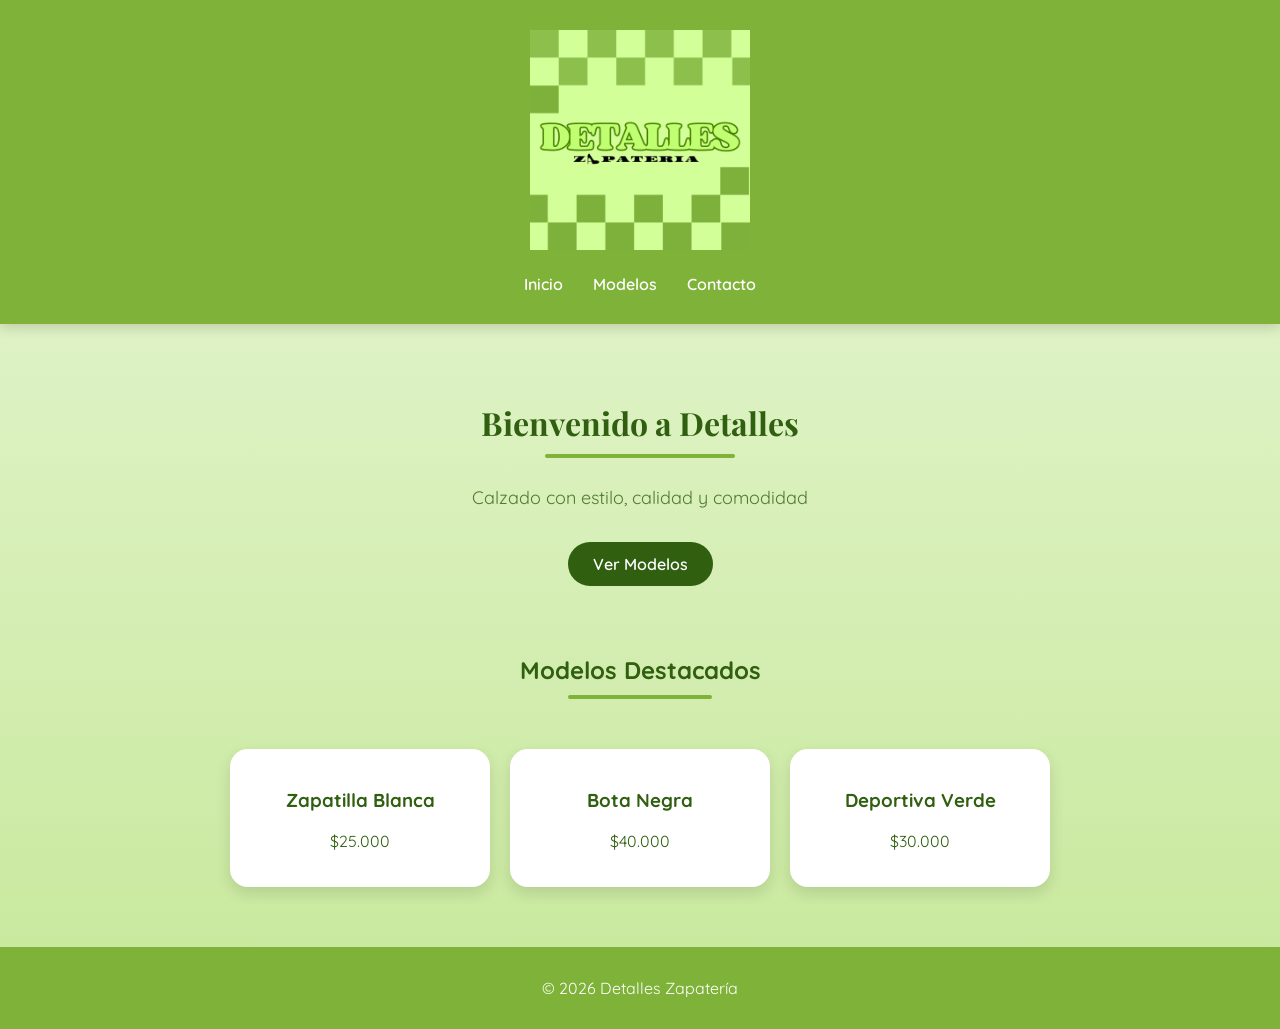
<file: index.html>
<!DOCTYPE html>
<html lang="es">
<head>
    <meta name="viewport" content="width=device-width, initial-scale=1.0">
  <meta charset="utf-8">
  <title>Detalles Zapatería</title>

  <link rel="stylesheet" href="style.css">

  <!-- Fuentes -->
  <link href="https://fonts.googleapis.com/css2?family=Pacifico&family=Quicksand:wght@400;600&family=Playfair+Display&family=Roboto:wght@400;700&display=swap" rel="stylesheet">
</head>

<body>

<header>
    <img src="Logo.png" alt="Detalles Zapatería" class="logo-img">

  <div class="menu-icon" onclick="abrirMenu()">☰</div>

  <nav id="menu">
    <a href="index.html">Inicio</a>
    <a href="modelos.html">Modelos</a>
    <a href="contactos.html">Contacto</a>
  </nav>
</header>

<!-- BIENVENIDA -->
<section class="hero">
  <h2>Bienvenido a Detalles</h2>
  <p>Calzado con estilo, calidad y comodidad</p>

  <a href="modelos.html" class="boton">Ver Modelos</a>
</section>

<!-- DESTACADOS -->
<section class="destacados">
  <h2>Modelos Destacados</h2>

  <div class="productos">

    <div class="producto">
      <h3>Zapatilla Blanca</h3>
      <p>$25.000</p>
    </div>

    <div class="producto">
      <h3>Bota Negra</h3>
      <p>$40.000</p>
    </div>

    <div class="producto">
      <h3>Deportiva Verde</h3>
      <p>$30.000</p>
    </div>

  </div>
</section>

<footer>
  <p>© 2026 Detalles Zapatería</p>
</footer>

<script>
function abrirMenu(){
  let menu = document.getElementById("menu");

  if(menu){
    menu.classList.toggle("mostrar");
  }
}
</script>

</body>
</html>
</file>
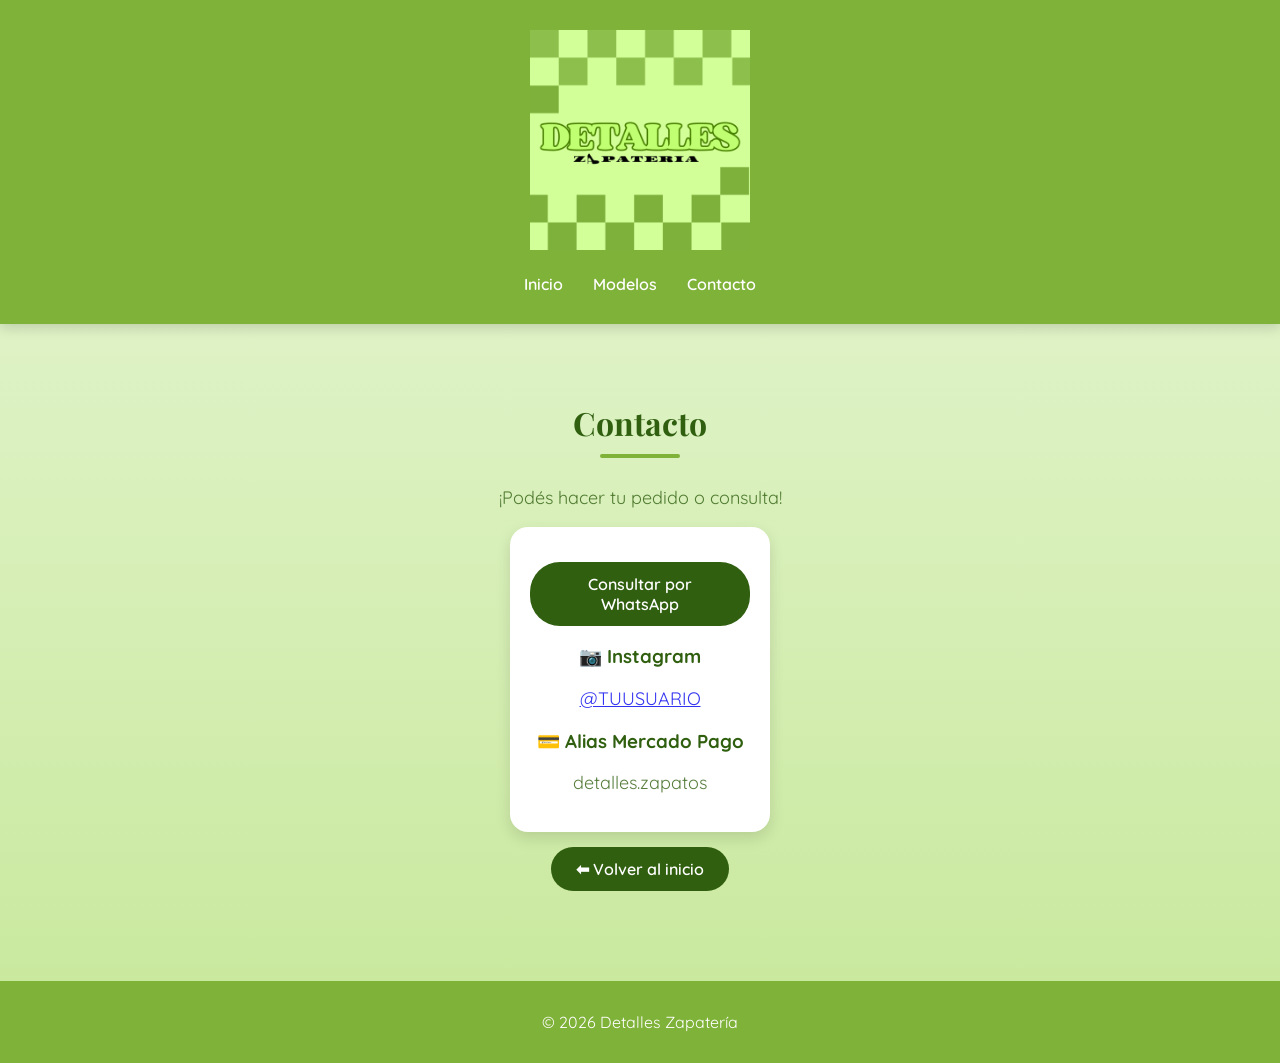
<file: contactos.html>
<!DOCTYPE html>
<html lang="es">
<head>
    <meta name="viewport" content="width=device-width, initial-scale=1.0">
  <meta charset="utf-8">
  <title>Contacto | Detalles Zapatería</title>
  <link rel="stylesheet" href="style.css">

  <!-- Fuentes -->
  <link href="https://fonts.googleapis.com/css2?family=Pacifico&family=Quicksand:wght@400;600&family=Playfair+Display&family=Roboto:wght@400;700&display=swap" rel="stylesheet">
</head>

<body>

<header>
    <img src="Logo.png" alt="Detalles Zapatería" class="logo-img">

  <div class="menu-icon" onclick="abrirMenu()">☰</div>

  <nav id="menu">
    <a href="index.html">Inicio</a>
    <a href="modelos.html">Modelos</a>
    <a href="contactos.html">Contacto</a>
  </nav>
</header>

<!-- CONTENIDO -->
<section class="hero">
  <h2>Contacto</h2>
  <p>¡Podés hacer tu pedido o consulta!</p>

  <div class="producto" style="max-width:300px; margin:auto;">
    
    <a href="https://wa.me/549XXXXXXXXXX" class="boton">Consultar por WhatsApp</a>

    <h3>📷 Instagram</h3>
    <p>
        <a href="https://instagram.com/TUUSUARIO" target="_blank">
            @TUUSUARIO
        </a>
    </p>

    <h3>💳 Alias Mercado Pago</h3>
    <p>detalles.zapatos</p>

  </div>

  <a href="index.html" class="boton">⬅ Volver al inicio</a>
</section>

<footer>
  <p>© 2026 Detalles Zapatería</p>
</footer>

<script>
function abrirMenu(){
  let menu = document.getElementById("menu");
  if(menu){
    menu.classList.toggle("mostrar");
  }
}
</script>

</body>
</html>
</file>
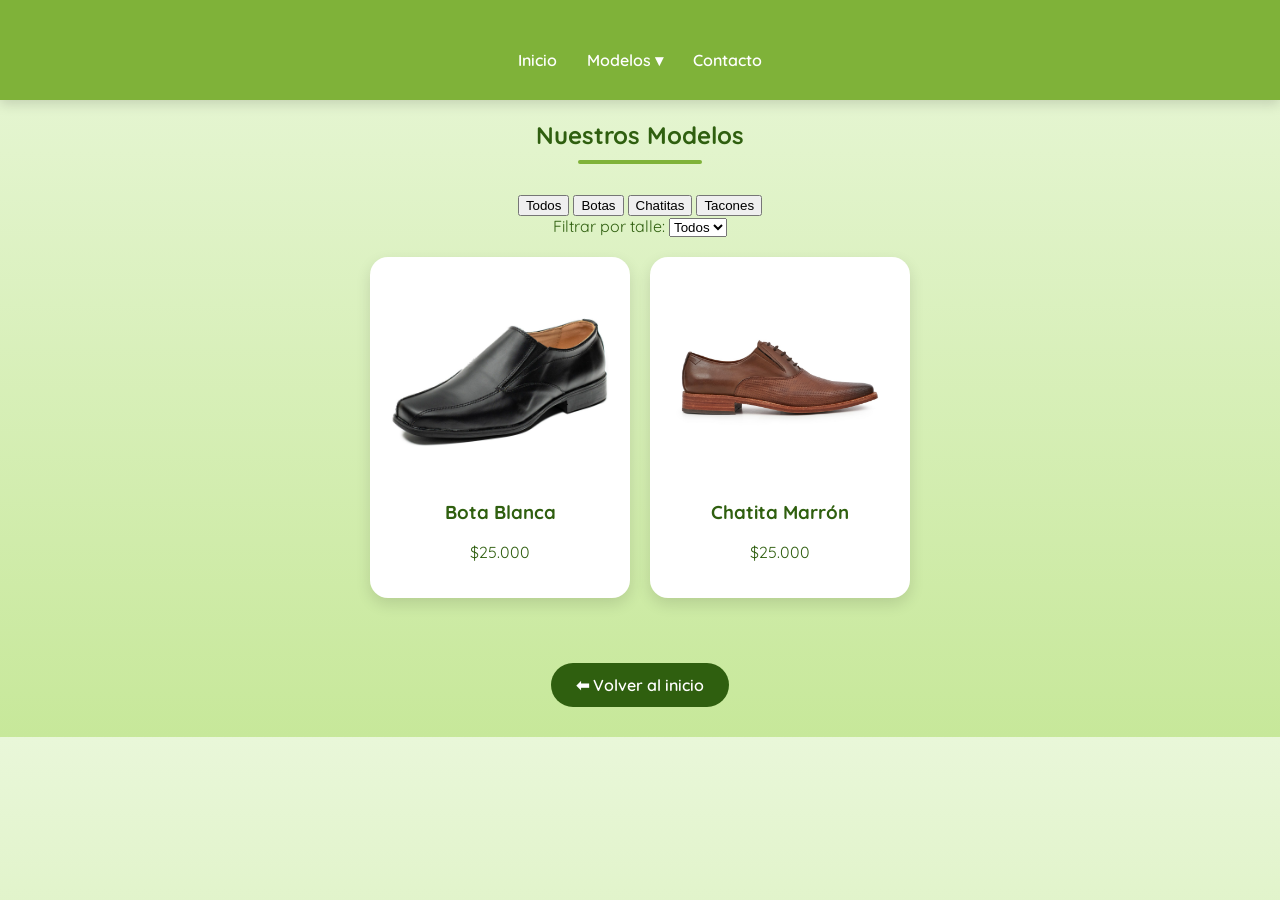
<file: modelos.html>
<!DOCTYPE html>
<html lang="es">
<head>
  <meta name="viewport" content="width=device-width, initial-scale=1.0">
  <meta charset="utf-8">
  <title>Descuentos | Detalles Zapatería</title>
  <link rel="stylesheet" href="style.css">

  <!-- Fuentes -->
  <link href="https://fonts.googleapis.com/css2?family=Pacifico&family=Quicksand:wght@400;600&family=Playfair+Display&family=Roboto:wght@400;700&display=swap" rel="stylesheet">
</head>

<body>

<header>
<nav id="menu">
  <a href="index.html">Inicio</a>

  <div class="dropdown">
    <a>Modelos ▾</a>
    <div class="submenu">
      <a onclick="filtrarCategoria('todos')">Todos</a>
      <a onclick="filtrarCategoria('tacones')">Tacones</a>
      <a onclick="filtrarCategoria('chatitas')">Chatitas</a>
      <a onclick="filtrarCategoria('botas')">Botas</a>
    </div>
  </div>

  <a href="contactos.html">Contacto</a>
</nav>
</header>

<h2>Nuestros Modelos</h2>

<div class="filtro">
  <button onclick="filtrarCategoria('todos')">Todos</button>
  <button onclick="filtrarCategoria('botas')">Botas</button>
  <button onclick="filtrarCategoria('chatitas')">Chatitas</button>
  <button onclick="filtrarCategoria('tacones')">Tacones</button>
</div>

<!-- FILTRO POR TALLE -->
<div class="filtro">
  <label>Filtrar por talle:</label>

  <select id="filtroTalle" onchange="filtrarTalle()">
    <option value="todos">Todos</option>
    <option value="36">36</option>
    <option value="37">37</option>
    <option value="38">38</option>
    <option value="39">39</option>
  </select>
</div>

<!-- PRODUCTOS -->
<section class="productos">

  <div class="producto" data-talles="36,37" data-categoria="botas">
    <a href="zapatonegro.html">
      <img src="zapato1.jpg">
    </a>
    <h3>Bota Blanca</h3>
    <p>$25.000</p>
  </div>

  <div class="producto" data-talles="38,39" data-categoria="chatitas">
    <a href="zapatomarron.html">
      <img src="zapato2.jpg">
    </a>
    <h3>Chatita Marrón</h3>
    <p>$25.000</p>
  </div>

</section>

<!-- BOTÓN VOLVER -->
<div style="margin:30px;">
  <a href="index.html" class="boton">⬅ Volver al inicio</a>
</div>

<script>
let categoriaActual = "todos";

function abrirMenu(){
  let menu = document.getElementById("menu");
  if(menu){
    menu.classList.toggle("mostrar");
  }
}

// FUNCIÓN GENERAL QUE APLICA AMBOS FILTROS
function aplicarFiltros(){
  let talleSeleccionado = document.getElementById("filtroTalle").value;
  let productos = document.querySelectorAll(".producto");

  productos.forEach(prod =>{
    let talles = prod.getAttribute("data-talles");
    let categoria = prod.getAttribute("data-categoria");

    let coincideTalle = (talleSeleccionado === "todos" || talles.split(",").includes(talleSeleccionado));
    let coincideCategoria = (categoriaActual === "todos" || categoria === categoriaActual);

    if(coincideTalle && coincideCategoria){
      prod.style.display = "block";
    } else {
      prod.style.display = "none";
    }
  });
}

// CUANDO CAMBIA TALLE
function filtrarTalle(){
  aplicarFiltros();
}

// CUANDO CAMBIA CATEGORÍA
function filtrarCategoria(cat){
  categoriaActual = cat;
  aplicarFiltros();
}
</script>

</body>
</html>
</file>
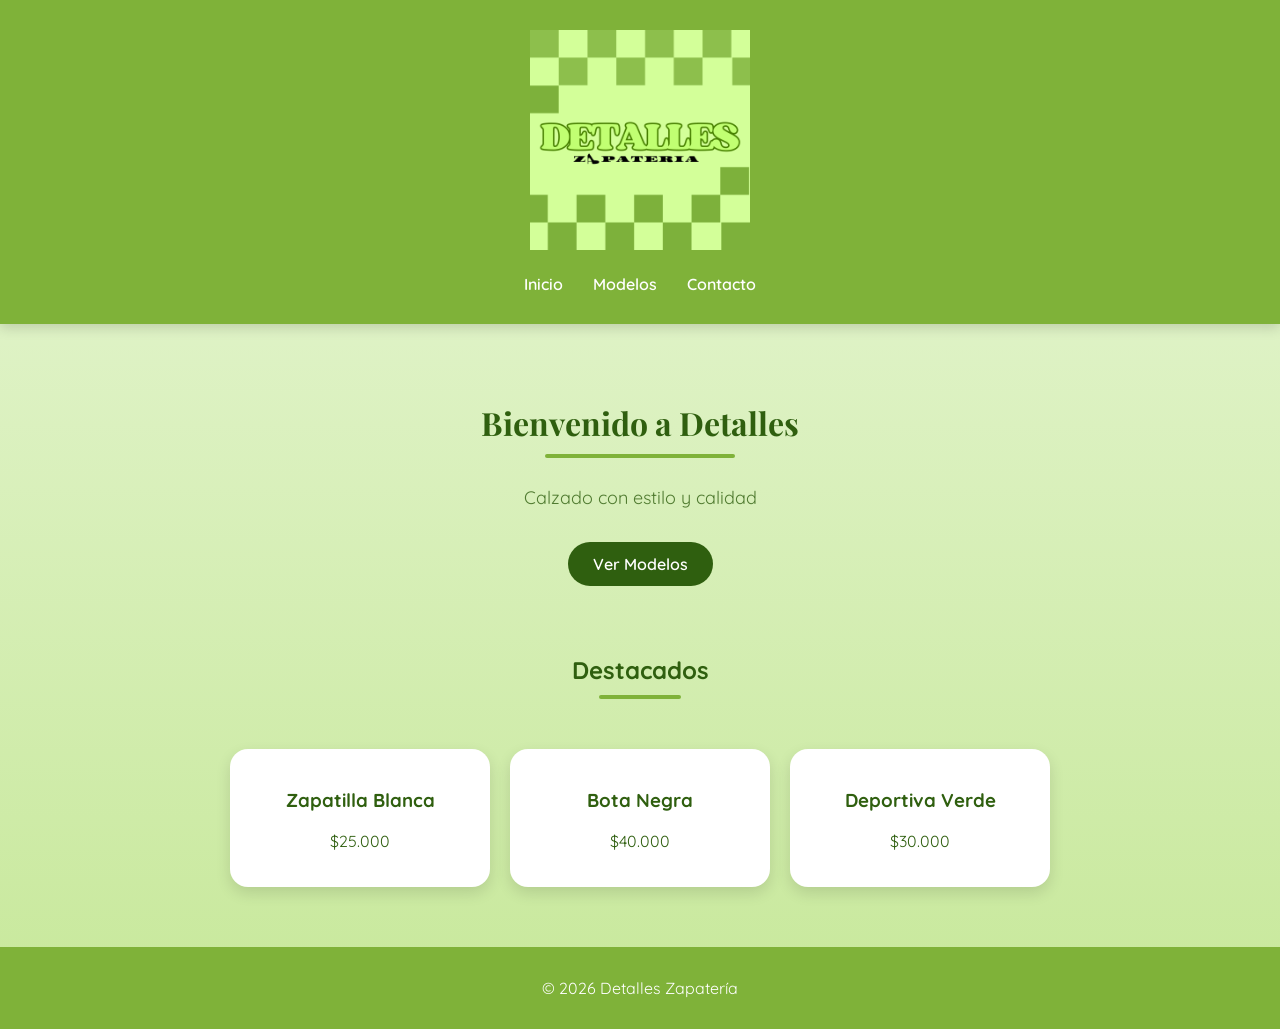
<file: pag1.html>
<!DOCTYPE html>
<html lang="es">
<head>
    <meta name="viewport" content="width=device-width, initial-scale=1.0">
  <meta charset="utf-8">
  <title>DetallesPag</title>

  <link rel="stylesheet" href="style.css">

  <!-- Fuentes -->
  <link href="https://fonts.googleapis.com/css2?family=Pacifico&family=Quicksand:wght@400;600&family=Playfair+Display&family=Roboto:wght@400;700&display=swap" rel="stylesheet">
</head>

<body>

<header>
  <img src="Logo.png" alt="Detalles Zapatería" class="logo-img">

  <div class="menu-icon" onclick="abrirMenu()">☰</div>

  <nav id="menu">
    <a href="index.html">Inicio</a>
    <a href="modelos.html">Modelos</a>
    <a href="contactos.html">Contacto</a>
  </nav>
</header>

<!-- HERO / BIENVENIDA -->
<section class="hero">
  <h2>Bienvenido a Detalles</h2>
  <p>Calzado con estilo y calidad</p>
  <a href="modelos.html" class="boton">Ver Modelos</a>
</section>

<!-- PRODUCTOS DESTACADOS -->
<section class="destacados">
  <h2>Destacados</h2>

  <div class="productos">

    <div class="producto">
      <h3>Zapatilla Blanca</h3>
      <p>$25.000</p>
    </div>

    <div class="producto">
      <h3>Bota Negra</h3>
      <p>$40.000</p>
    </div>

    <div class="producto">
      <h3>Deportiva Verde</h3>
      <p>$30.000</p>
    </div>

  </div>
</section>

<!-- FOOTER -->
<footer>
  <p>© 2026 Detalles Zapatería</p>
</footer>

<script>
function abrirMenu(){
  let menu = document.getElementById("menu");

  if(menu){
    menu.classList.toggle("mostrar");
  }
}
</script>


</body>
</html>
</file>
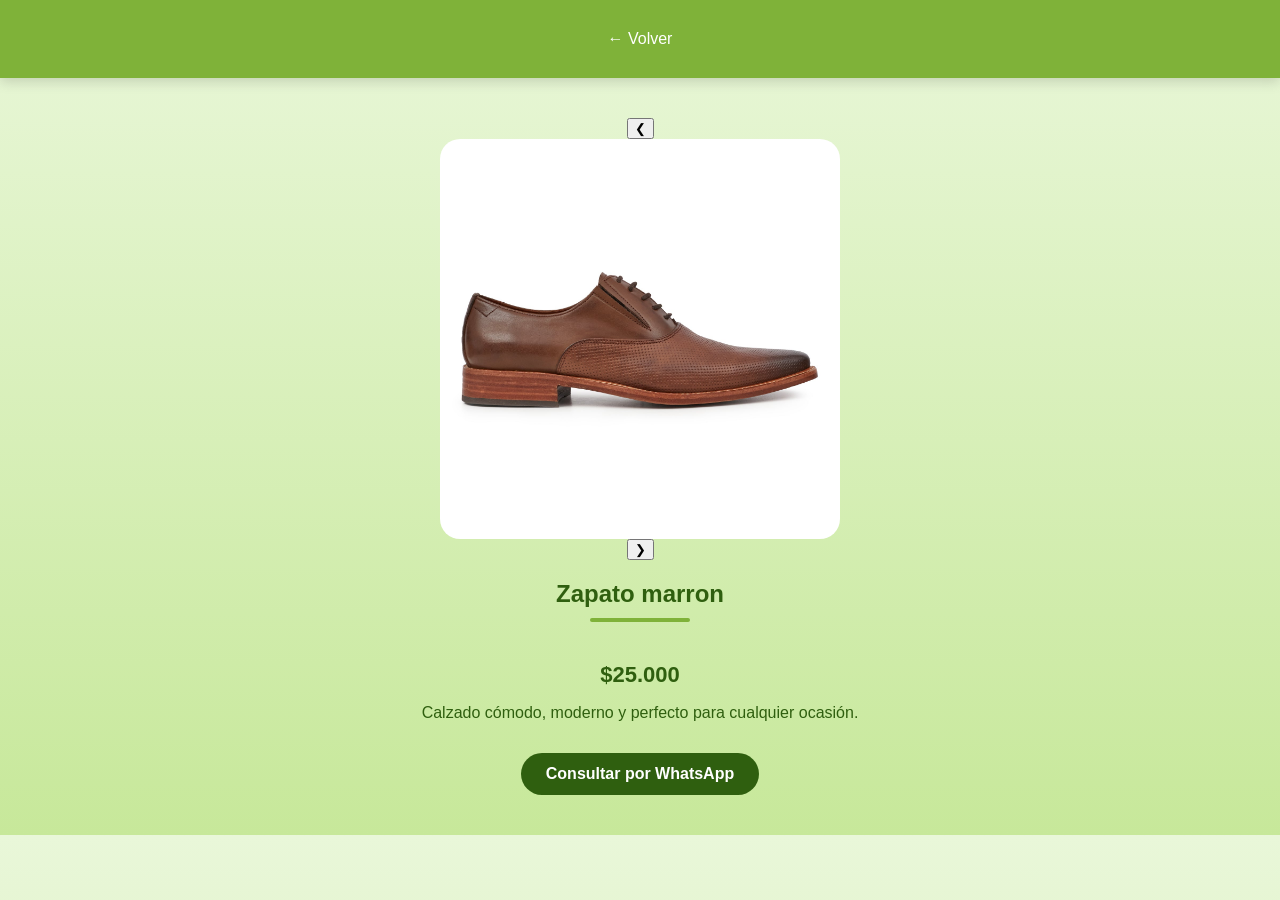
<file: zapatomarron.html>
<!DOCTYPE html>
<html lang="es">
<head>
  <meta charset="UTF-8">
  <meta name="viewport" content="width=device-width, initial-scale=1.0">
  <title>Zapato Marron</title>
  <link rel="stylesheet" href="style.css">
</head>

<body>

<header>
  <a href="index.html" style="color:white;text-decoration:none;">← Volver</a>
</header>

<section class="detalle-producto">

  <div class="galeria">

    <button class="flecha izquierda" onclick="cambiarImagen(-1)">❮</button>

    <img src="zapato2.jpg" class="activa">
    <img src="zapato2.1.jpg">
    <img src="zapato2.2.jpg">

    <button class="flecha derecha" onclick="cambiarImagen(1)">❯</button>

  </div>

  <h2>Zapato marron</h2>
  <p class="precio">$25.000</p>
  <p>Calzado cómodo, moderno y perfecto para cualquier ocasión.</p>

  <a href="contactos.html" class="boton">Consultar por WhatsApp</a>

</section>


<script>
let index = 0;
const imagenes = document.querySelectorAll(".galeria img");

function mostrarImagen(i){
  imagenes.forEach(img => img.classList.remove("activa"));
  imagenes[i].classList.add("activa");
}

function cambiarImagen(direccion){
  index += direccion;

  if(index < 0){
    index = imagenes.length - 1;
  }

  if(index >= imagenes.length){
    index = 0;
  }

  mostrarImagen(index);
}
</script>


</body>
</html>
</file>
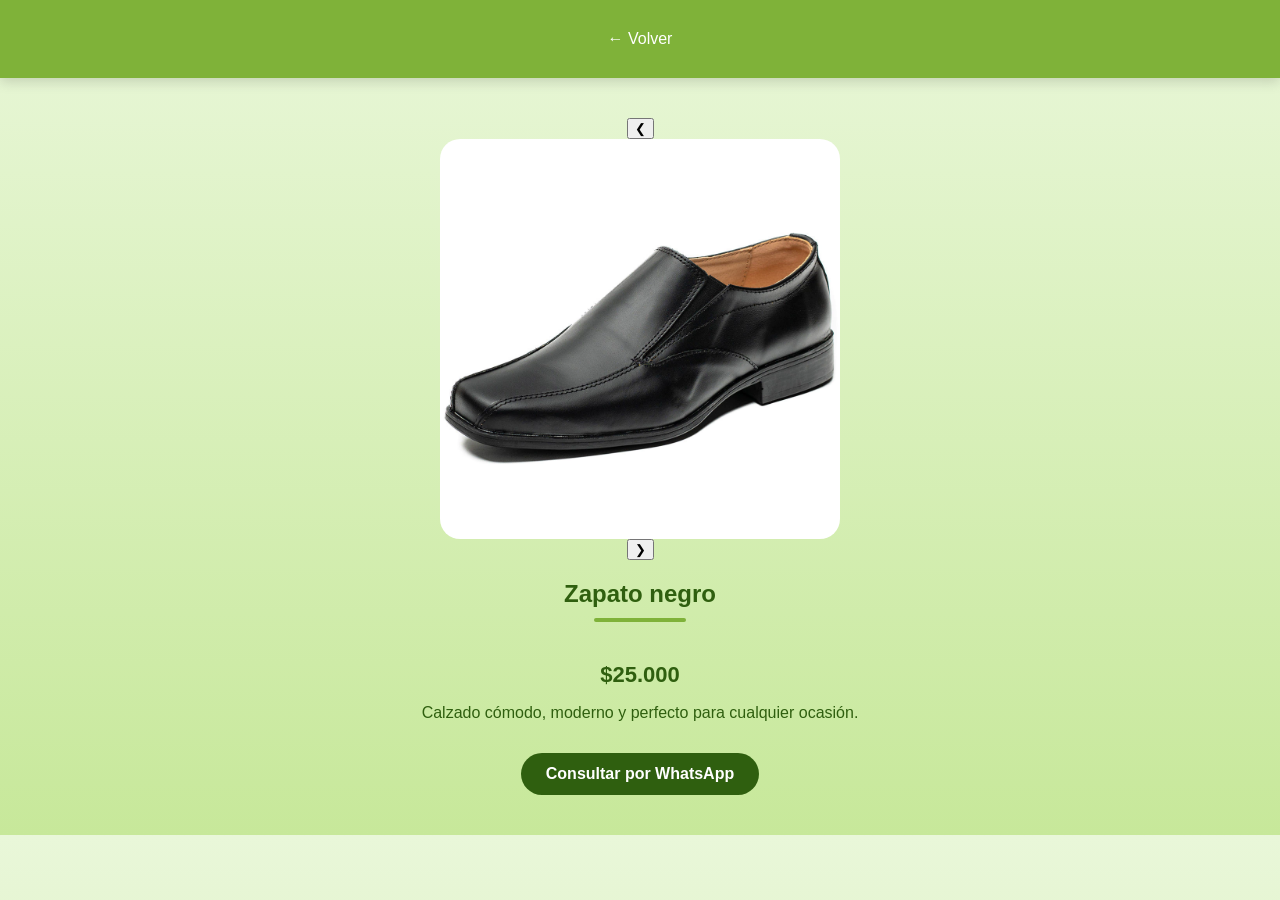
<file: zapatonegro.html>
<!DOCTYPE html>
<html lang="es">
<head>
  <meta charset="UTF-8">
  <meta name="viewport" content="width=device-width, initial-scale=1.0">
  <title>Zapato Negro</title>
  <link rel="stylesheet" href="style.css">
</head>

<body>

<header>
  <a href="index.html" style="color:white;text-decoration:none;">← Volver</a>
</header>

<section class="detalle-producto">

  <div class="galeria">

    <button class="flecha izquierda" onclick="cambiarImagen(-1)">❮</button>

    <img src="zapato1.jpg" class="activa">
    <img src="zapato1.1.jpg">
    <img src="zapato1.2.jpg">

    <button class="flecha derecha" onclick="cambiarImagen(1)">❯</button>

  </div>

  <h2>Zapato negro</h2>
  <p class="precio">$25.000</p>
  <p>Calzado cómodo, moderno y perfecto para cualquier ocasión.</p>

  <a href="contactos.html" class="boton">Consultar por WhatsApp</a>

</section>


<script>
let index = 0;
const imagenes = document.querySelectorAll(".galeria img");

function mostrarImagen(i){
  imagenes.forEach(img => img.classList.remove("activa"));
  imagenes[i].classList.add("activa");
}

function cambiarImagen(direccion){
  index += direccion;

  if(index < 0){
    index = imagenes.length - 1;
  }

  if(index >= imagenes.length){
    index = 0;
  }

  mostrarImagen(index);
}
</script>

</body>
</html>
</file>
<file: style.css>
/* ===============================
   ESTILO GENERAL
================================ */

body{
  margin:0;
  font-family:'Quicksand', sans-serif;
  background: linear-gradient(180deg, #e9f7d9, #c7e89a);
  text-align:center;
  color:#2f5f0f;
}

/* ===============================
   HEADER
================================ */

header{
  background:#7fb239;
  padding:30px 20px;
  position:relative;
  box-shadow:0 4px 12px rgba(0,0,0,0.15);
}

.logo-img{
  width:220px;
  max-width:80%;
  height:auto;
}

/* ===============================
   MENÚ ESCRITORIO
================================ */

#menu{
  display:flex;
  justify-content:center;
  gap:30px;
  margin-top:20px;
}

#menu a{
  color:white;
  text-decoration:none;
  font-weight:600;
  transition:0.3s;
}

#menu a:hover{
  color:#2f5f0f;
}

/* Ocultamos hamburguesa en escritorio */
.menu-icon{
  display:none;
}

/* ===============================
   HERO
================================ */

.hero{
  padding:50px 20px;
}

.hero h2{
  font-family:'Playfair Display', serif;
  font-size:32px;
  margin-bottom:10px;
}

.hero p{
  font-size:18px;
  opacity:0.8;
}

/* ===============================
   BOTONES
================================ */

.boton{
  display:inline-block;
  margin-top:15px;
  padding:12px 25px;
  background:#2f5f0f;
  color:white;
  text-decoration:none;
  border-radius:30px;
  font-weight:600;
  transition:0.3s;
}

.boton:hover{
  background:#7fb239;
}

/* ===============================
   PRODUCTOS
================================ */

.productos{
  display:flex;
  justify-content:center;
  flex-wrap:wrap;
  gap:20px;
  padding:20px;
}

.producto{
  background:white;
  padding:20px;
  width:220px;
  border-radius:18px;
  box-shadow:0 6px 15px rgba(0,0,0,0.12);
  transition: all 0.3s ease;
}

.producto:hover{
  transform: translateY(-10px);
  box-shadow:0 10px 20px rgba(0,0,0,0.18);
}

.producto img{
  width:100%;
  height:200px;
  object-fit:cover;
  border-radius:12px;
}

/* ===============================
   DECORACIÓN TÍTULOS
================================ */

h2{
  position:relative;
  display:inline-block;
  margin-bottom:30px;
}

h2::after{
  content:"";
  display:block;
  width:60%;
  height:4px;
  background:#7fb239;
  margin:10px auto 0;
  border-radius:10px;
}

/* ===============================
   FOOTER
================================ */

footer{
  background:#7fb239;
  color:white;
  padding:15px;
  margin-top:40px;
}

/* ===============================
   RESPONSIVE (CELULAR)
================================ */

@media (max-width: 768px){

  /* Header más compacto */
header{
  padding:15px 10px;
}

.logo-img{
  width:150px;
}

/* Submenú táctil */
.submenu{
  position:static;
  transform:none;
  box-shadow:none;
  background:#f5ffe8;
  margin-top:10px;
}

.submenu a{
  padding:14px;
}

  /* Mostramos hamburguesa */
  .menu-icon{
    display:block;
    font-size:32px;
    color:white;
    cursor:pointer;
    position:absolute;
    right:20px;
    top:20px;
    z-index:2000;
  }

  /* Menú oculto por defecto */
  #menu{
    display:none;
    flex-direction:column;
    position:fixed;
    top:80px;
    right:20px;
    background:white;
    padding:15px;
    border-radius:15px;
    box-shadow:0 6px 15px rgba(0,0,0,0.15);
  }

  #menu a{
    color:#2f5f0f;
    padding:10px 0;
  }

  #menu.mostrar{
    display:flex;
  }

  /* Productos en columna */
  .productos{
    flex-direction:column;
    align-items:center;
  }

  .producto{
    width:90%;
  }

}

.detalle-producto{
  padding:40px 20px;
}

.galeria{
  position:relative;
  max-width:400px;
  margin:auto;
}

.galeria img{
  width:100%;
  border-radius:20px;
  display:none;
}

.galeria img.activa{
  display:block;
}

.precio{
  font-size:22px;
  font-weight:700;
  margin:10px 0;
}

/* DROPDOWN MODELOS */

.dropdown{
  position:relative;
}

.submenu{
  display:none;
  position:absolute;
  background:white;
  border-radius:12px;
  box-shadow:0 5px 15px rgba(0,0,0,0.15);
  min-width:160px;
  left:50%;
  transform:translateX(-50%);
  z-index:1000;
}

.submenu a{
  display:block;
  padding:12px;
  color:#2f5f0f;
  text-decoration:none;
  font-size:16px;
}

.submenu a:hover{
  background:#e9f7d9;
}

/* Mostrar al pasar mouse (PC) */
.dropdown:hover .submenu{
  display:block;
}
/* Efecto toque celular */
.boton:active,
.producto:active{
  transform:scale(0.97);
}
/* Mostrar submenu en celular al tocar */
@media (max-width:768px){
  .dropdown:active .submenu{
    display:block;
  }
}
</file>
